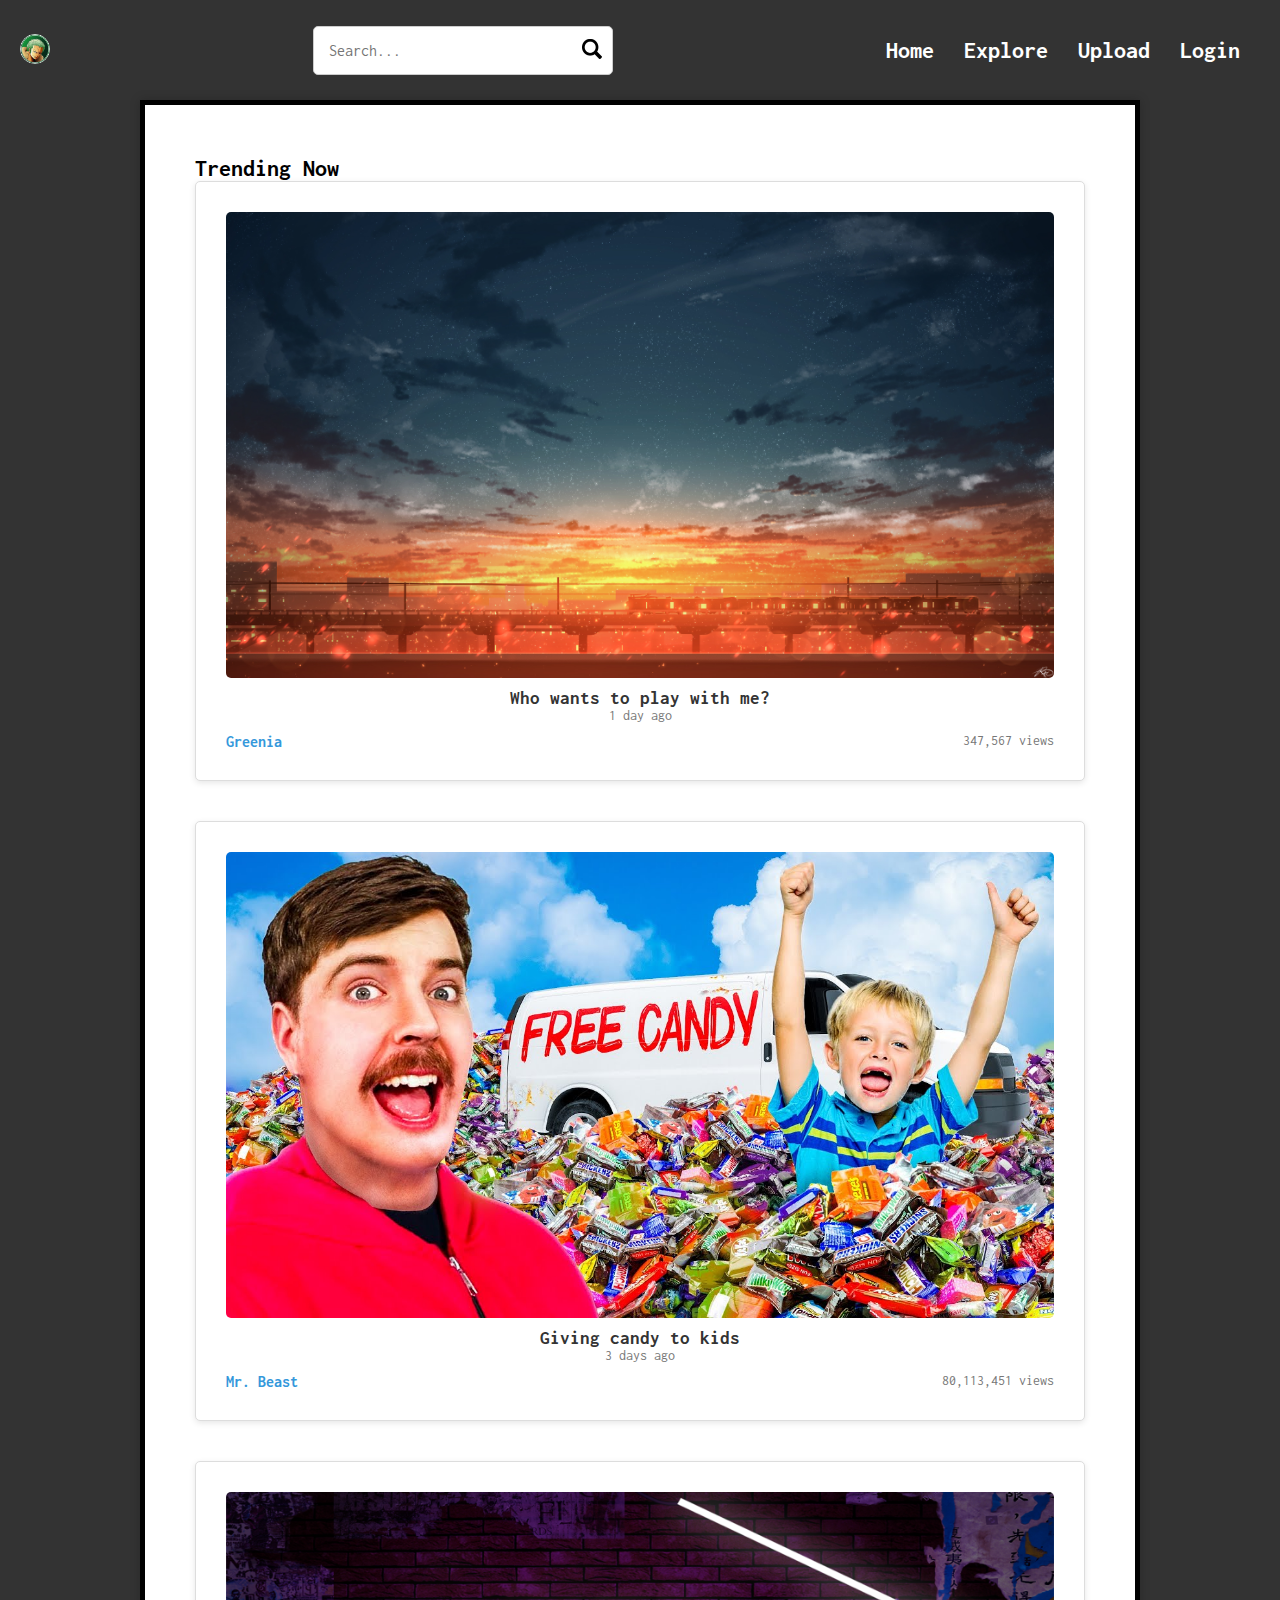
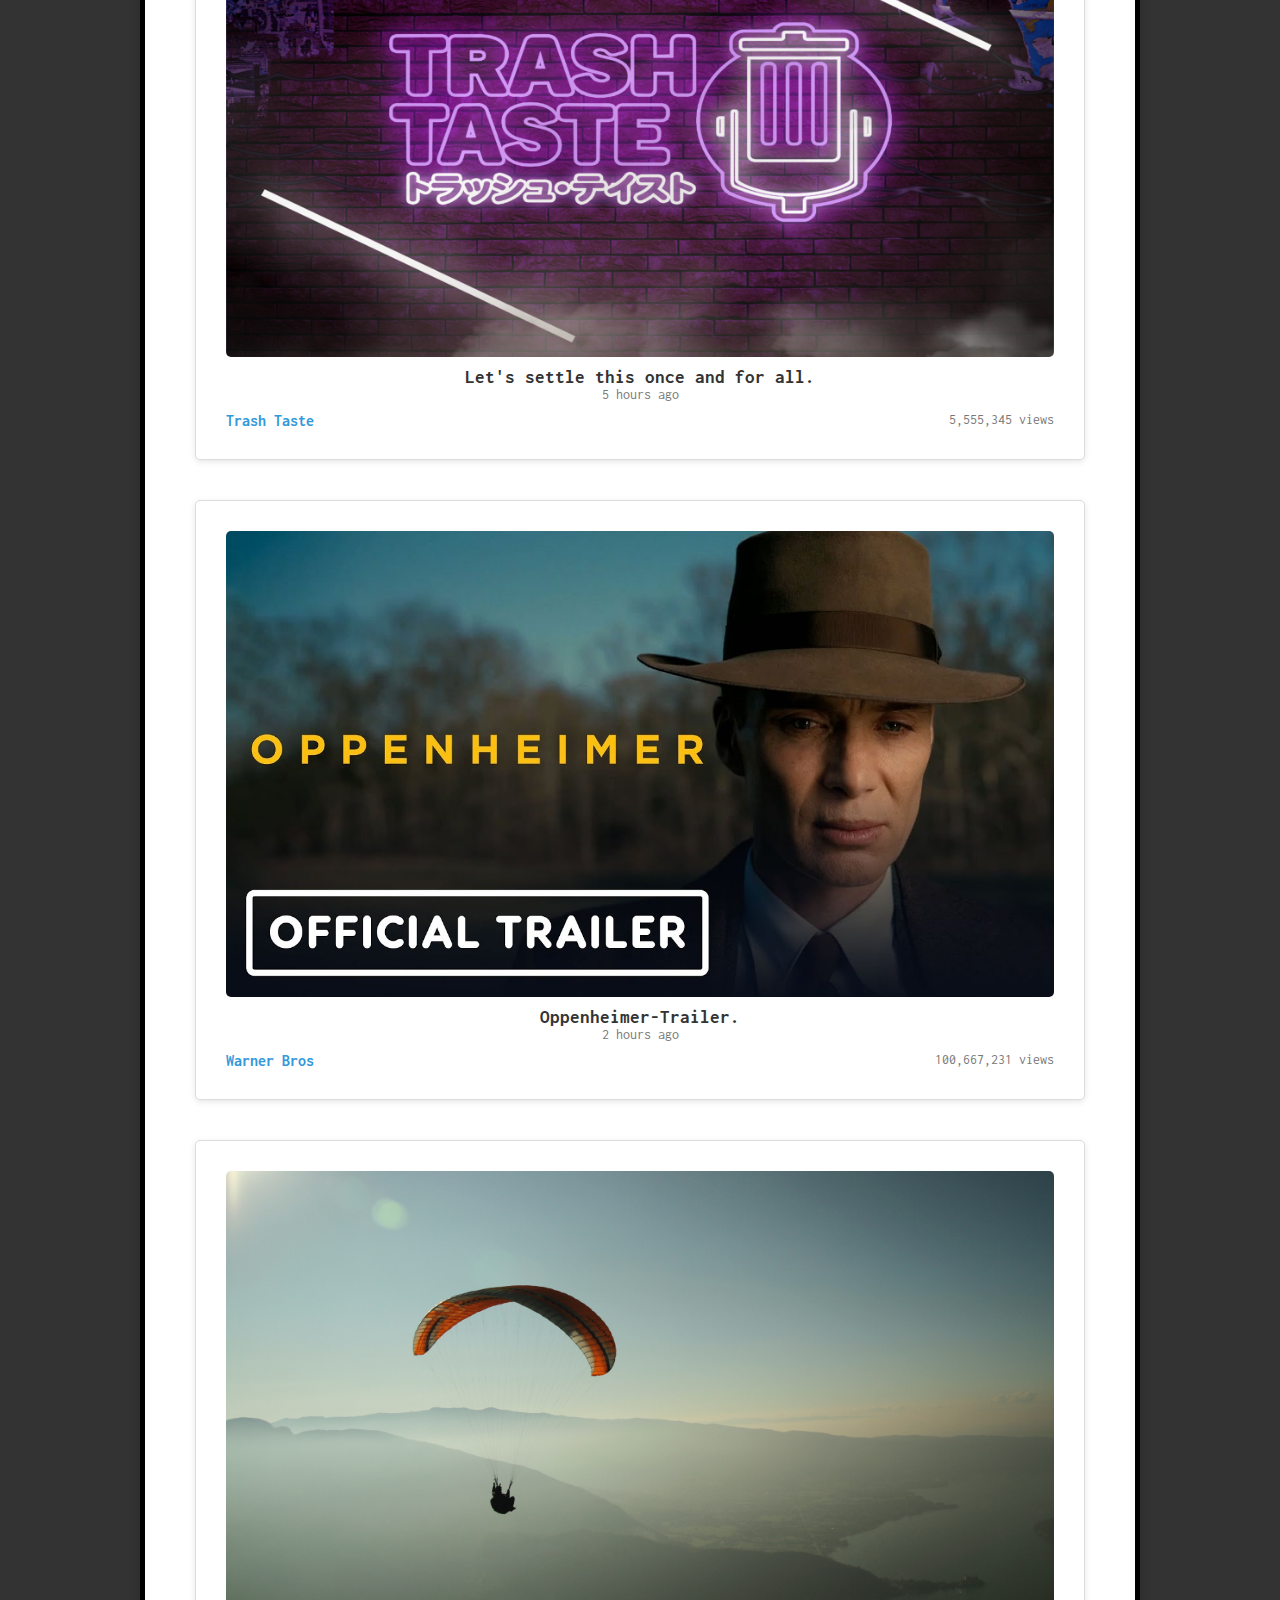
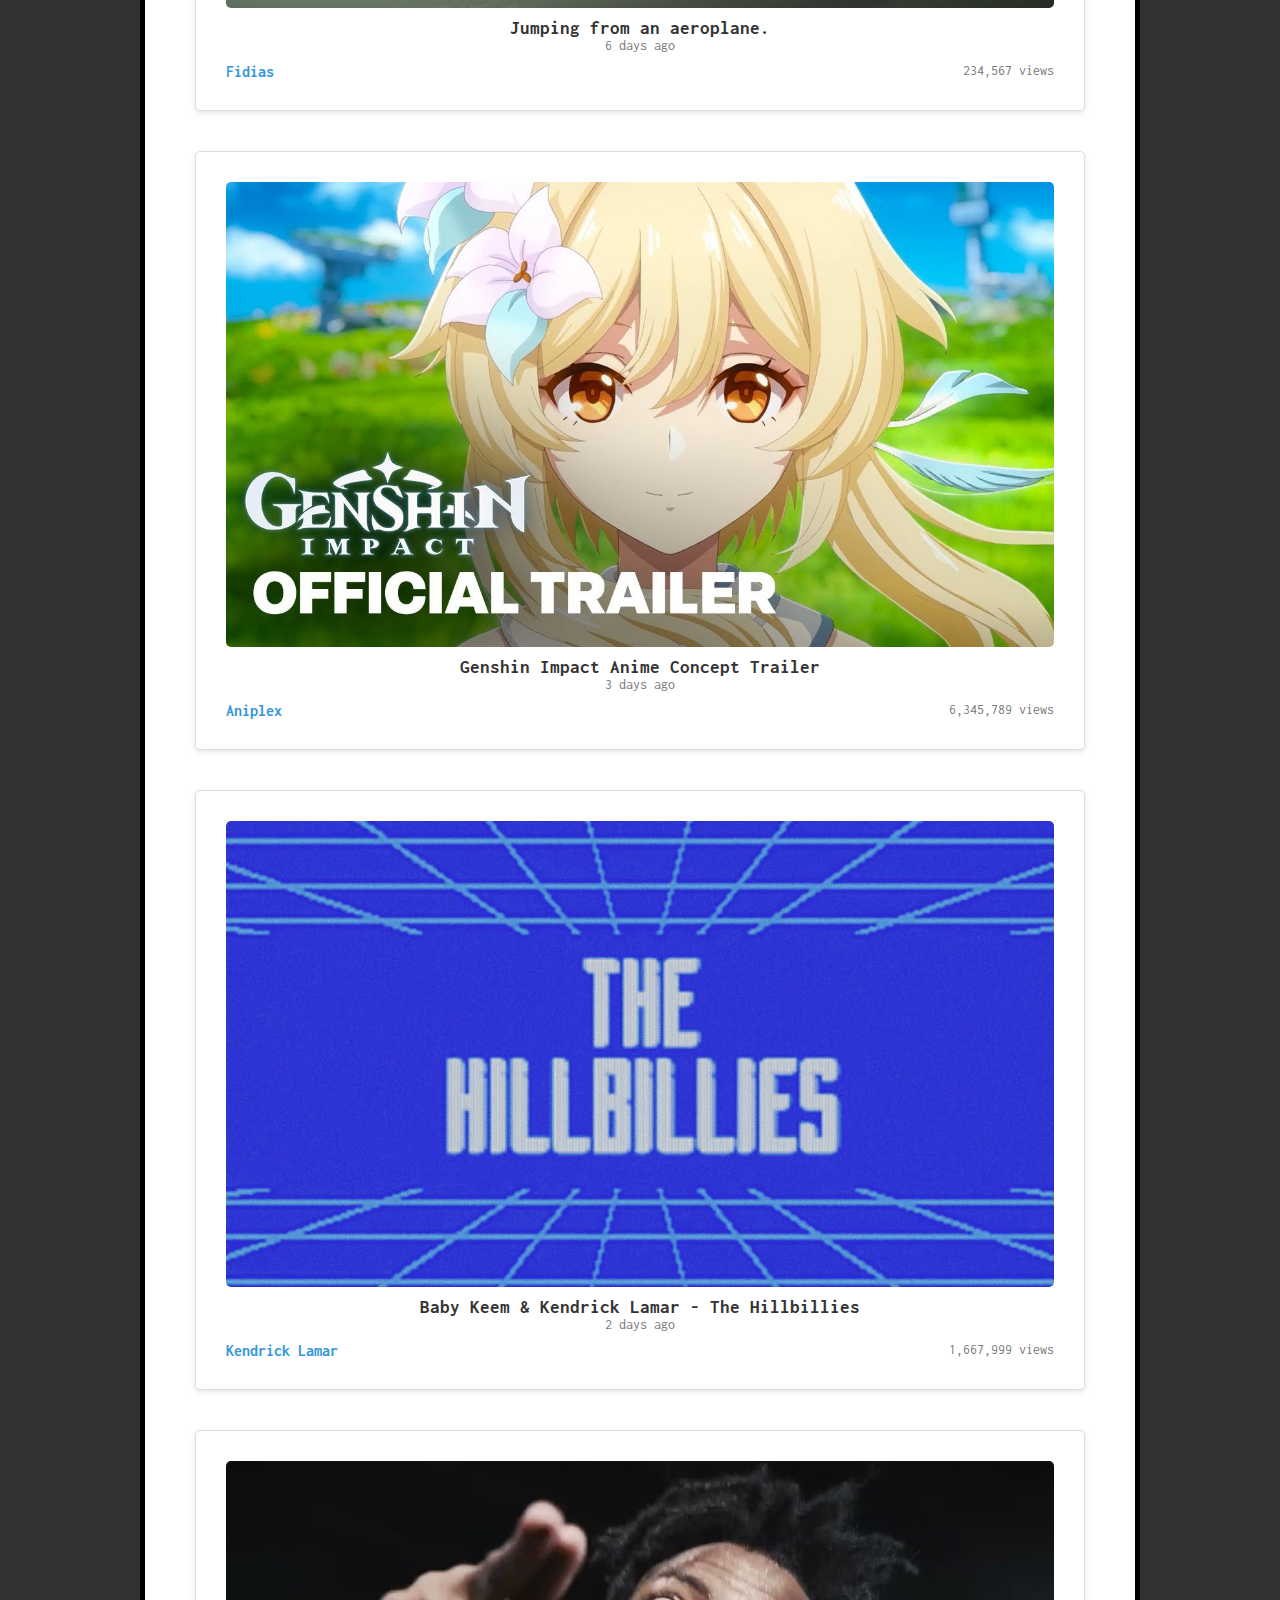
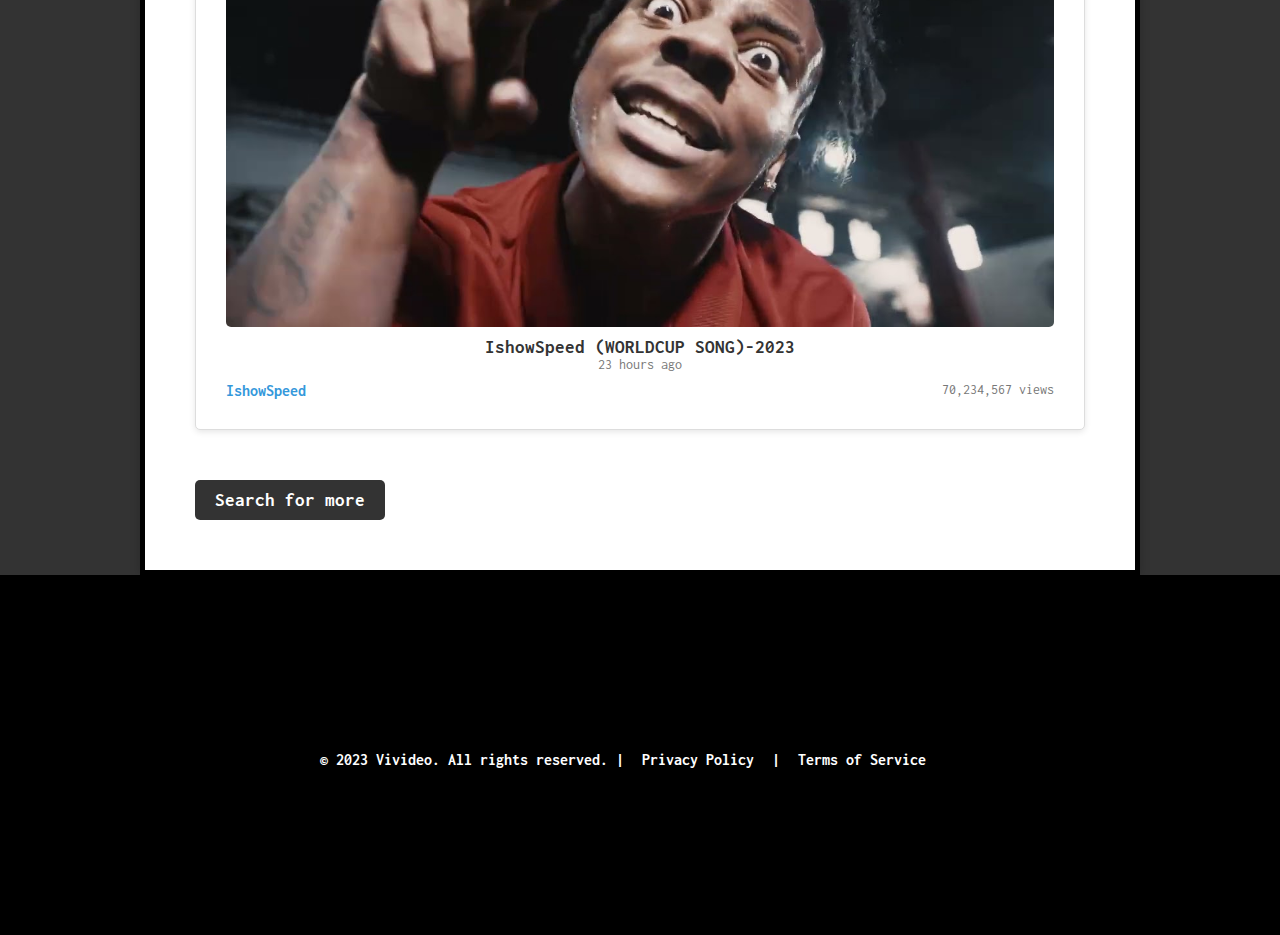
<file: project/scripts/index.html>
<!DOCTYPE html>
<html lang="en">
<head>
    <meta charset="UTF-8">
    <meta name="viewport" content="width=device-width, initial-scale=1.0">
    <link rel="stylesheet" href="../assets/style.css">
    <title>Vivideo</title>
    <link rel="shortcut icon" type="image" href="../assets/logo_transparent.png">
</head>
<body>
    
    <div class="navbar">
        <nav>
            <a href="profile.html">
                <img src="../assets/zoro.png" alt="Image description" class="profile">
            </a>

            <div class="search-container">
                <input type="text" placeholder="Search...">
                <div class="search-icon">
                    <img src="..//assets/search-icon-png-21.png" alt="Search Icon">
                </div>
            </div>

            <ul class="nav-list">
                <li class="nav-item  cool-text">
                    <a href="index.html">Home</a>
                </li>
                <li class="nav-item  cool-text">
                    <a href="category.html">Explore</a>
                </li>
                <li class="nav-item  cool-text">
                    <a href="upload.html">Upload</a>
                </li>
                <li class="nav-item" id= "login-item">
                    <a href="login.html">Login</a>
                </li>
            </ul>
</nav>
    </div>
    
        <main>
            <section class="trending-videos">
                <h2>Trending Now</h2>
                <div class="video">
                    <img src="../assets/hello.jpg" alt="Video Title 1">
                    <h3>Who wants to play with me?</h3>
                    <p>1 day ago</p>
                    <div class="video-info">
                        <a href="#" class="channel-link">Greenia</a>
                        <p class="views">347,567 views</p>
                    </div>
                </div>
                
                <div class="video">
                    <img src="../assets/beast.jpg" alt="Video Title 1">
                    <h3>Giving candy to kids</h3>
                    <p>3 days ago</p>
                    <div class="video-info">
                        <a href="#" class="channel-link">Mr. Beast</a>
                        <p class="views">80,113,451 views</p>
                    </div>
                </div>
                <div class="video">
                    <img src="../assets/podcast.png" alt="Video Title 1">
                    <h3>Let's settle this once and for all.</h3>
                    <p>5 hours ago</p>
                    <div class="video-info">
                        <a href="#" class="channel-link">Trash Taste</a>
                        <p class="views">5,555,345 views</p>
                    </div>
                </div>
                <div class="video">
                    <img src="../assets/oppenheimer.jpg" alt="Video Title 1">
                    <h3>Oppenheimer-Trailer.</h3>
                    <p>2 hours ago</p>
                    <div class="video-info">
                        <a href="#" class="channel-link">Warner Bros</a>
                        <p class="views">100,667,231 views</p>
                    </div>
                </div>
                
                <div class="video">
                    <img src="../assets/adventure.jpg" alt="Video Title 1">
                    <h3>Jumping from an aeroplane.</h3>
                    <p>6 days ago</p>
                    <div class="video-info">
                        <a href="#" class="channel-link">Fidias</a>
                        <p class="views">234,567 views</p>
                    </div>
                </div>

                <div class="video">
                    <img src="../assets/genshin.jpg" alt="Video Title 1">
                    <h3>Genshin Impact Anime Concept Trailer</h3>
                    <p>3 days ago</p>
                    <div class="video-info">
                        <a href="#" class="channel-link">Aniplex</a>
                        <p class="views">6,345,789 views</p>
                    </div>
                </div>
                <div class="video">
                    <img src="../assets/kendrick.jpg" alt="Video Title 1">
                    <h3>Baby Keem & Kendrick Lamar - The Hillbillies</h3>
                    <p>2 days ago</p>
                    <div class="video-info">
                        <a href="#" class="channel-link">Kendrick Lamar</a>
                        <p class="views">1,667,999 views</p>
                    </div>
                </div>
                <div class="video">
                    <img src="../assets/speed.jpg" alt="Video Title 1">
                    <h3>IshowSpeed (WORLDCUP SONG)-2023</h3>
                    <p>23 hours ago</p>
                    <div class="video-info">
                        <a href="#" class="channel-link">IshowSpeed</a>
                        <p class="views">70,234,567 views</p>
                    </div>
                </div>
            </section>
    
            
             <div class="search">  
           <h3><a href="#"> Search for more</a></h3>
             </div>
           
        </main>
        <footer>
            <p>&copy; 2023 Vivideo. All rights reserved. | <a href="#">Privacy Policy</a> | 
                <a href="#">Terms of Service</a></p>
        </footer>
    </body>
    </html>
    
</body>
</html>
</file>
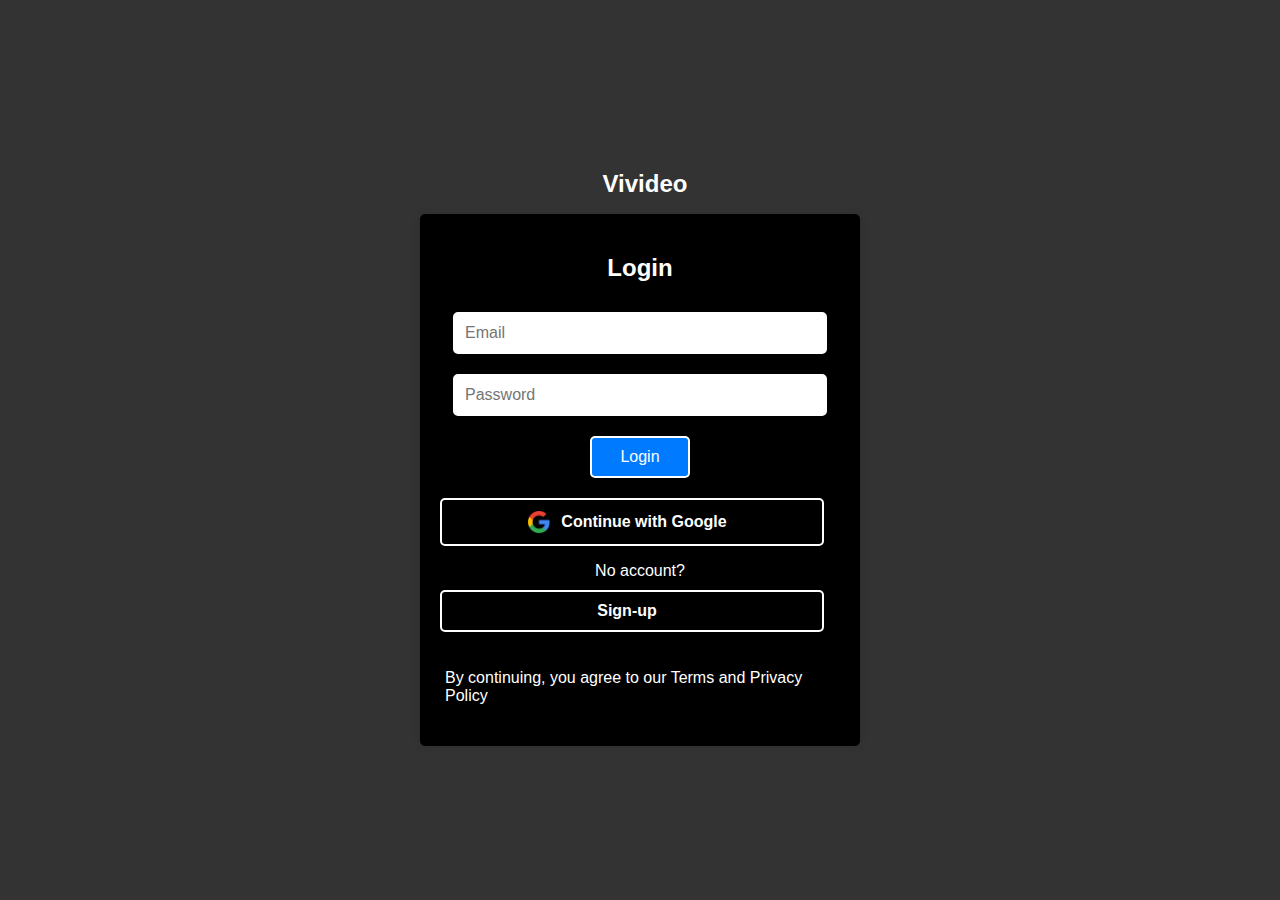
<file: project/scripts/login.html>
<!DOCTYPE html>
<html lang="en">
<head>
    <meta charset="UTF-8">
    <meta name="viewport" content="width=device-width, initial-scale=1.0">
    <title>Login </title>
    <link rel="stylesheet" href="../assets/login.css">
    <link rel="shortcut icon" type="image" href="../assets/logo_transparent.png">
</head>
<body>
     <div class="name">
            <h1>Vivideo</h1>
        </div>
    </div>
    <div class="container">
        <div class="login-form">
            <h2>Login</h2>
            <form method="post">
                <input type="text" name="email" placeholder="Email" required> 
                <input type="password" name="password" placeholder="Password" required>
                <input type="submit" value="Login">
            </form>
            <div class="google-login">
                <a href="#">
                    <img src="../assets/google-logo.png" alt="Google Logo">
                    Continue with Google
                </a>
            </div>
            <div class="center-links">
                <p>No account? <a href="signup.html">Sign-up</a></p>
            </div>
        </div>
        <div class="agree">
        <p>By continuing, you agree to our Terms and Privacy Policy</p>
        </div>
    </div>
</body>
</html>
</file>
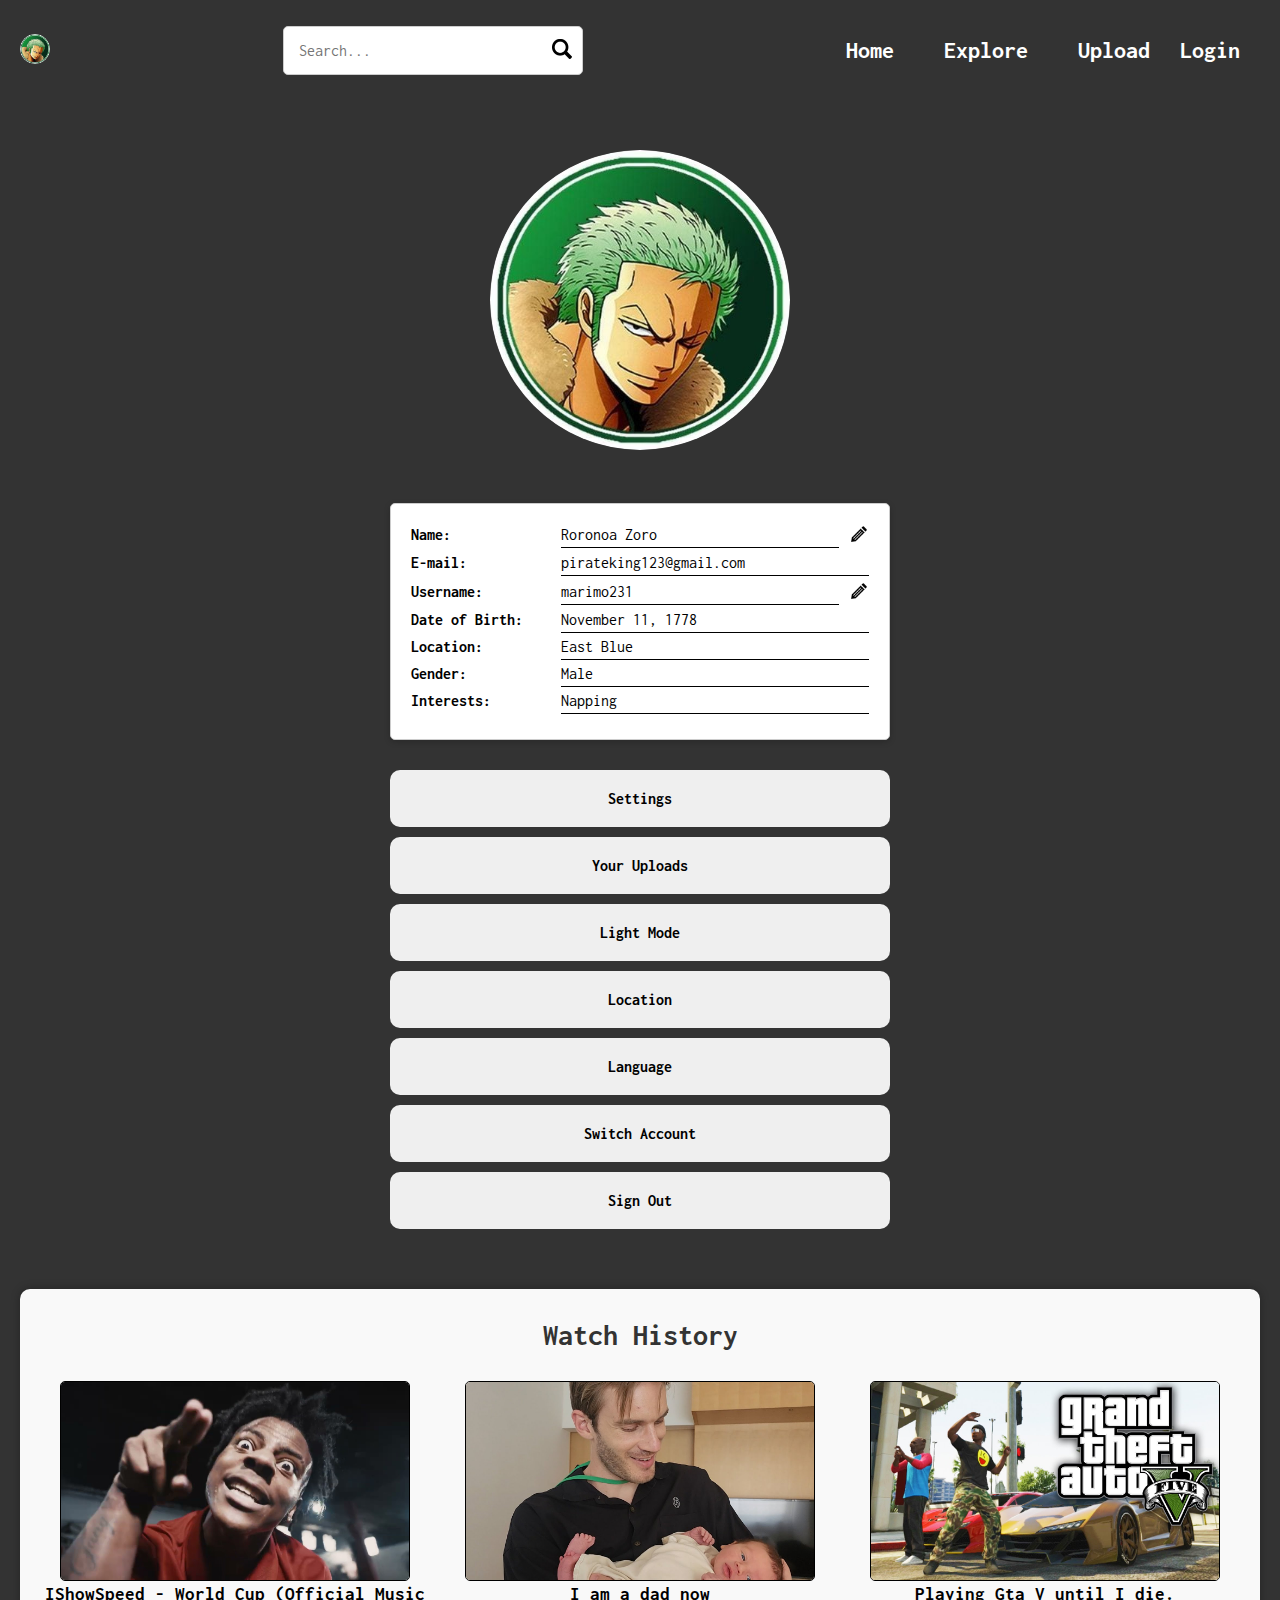
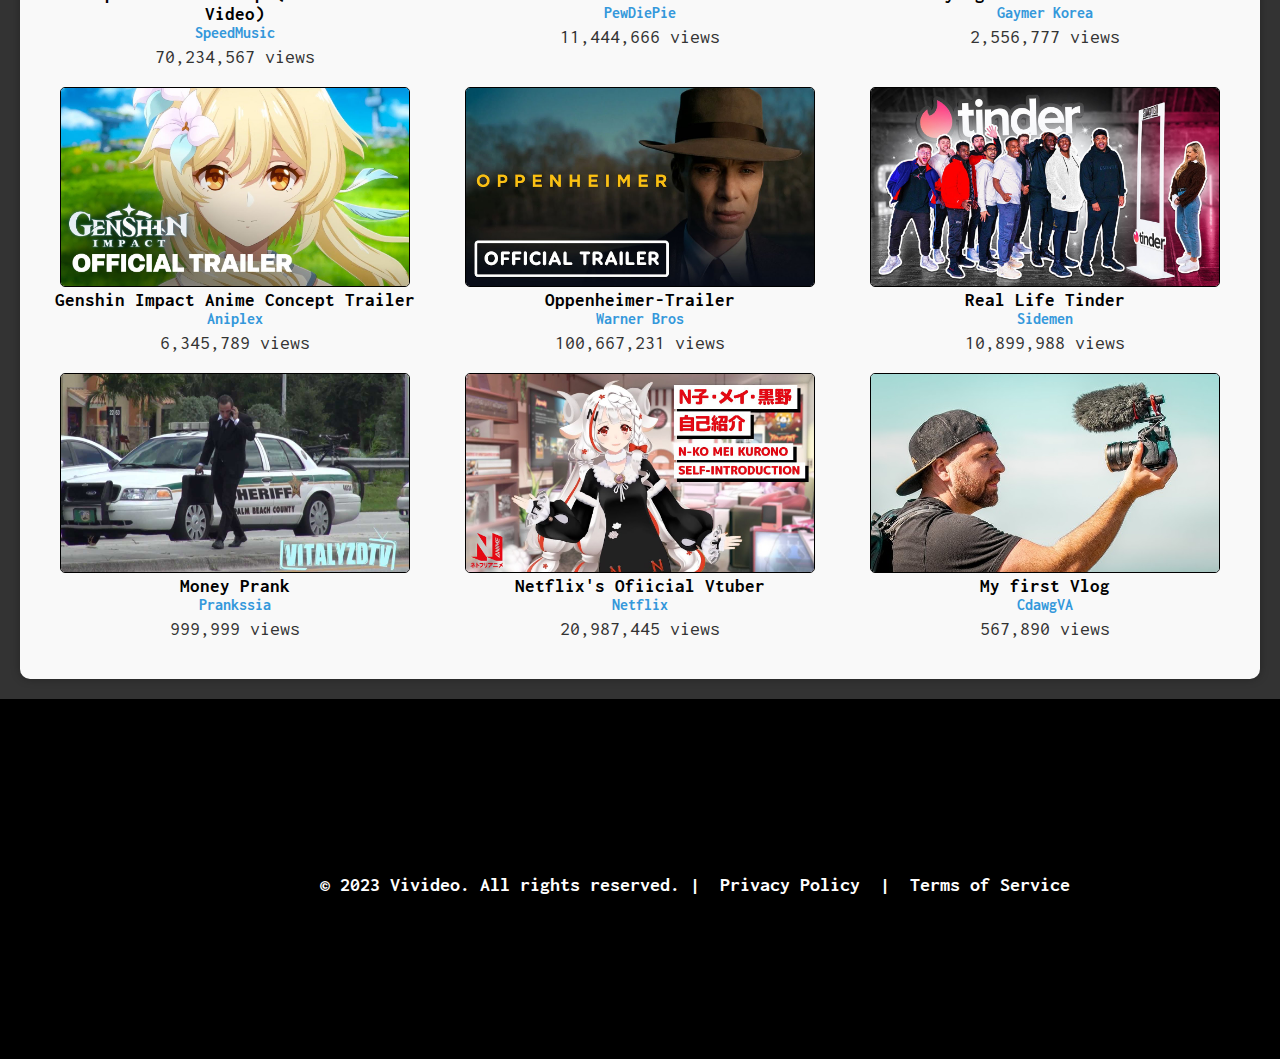
<file: project/scripts/profile.html>
<!DOCTYPE html>
<html lang="en">
<head>
    <meta charset="UTF-8">
    <meta name="viewport" content="width=device-width, initial-scale=1.0">
    <link rel="stylesheet" href="../assets/profile.css">
    <title>Roronoa | Vivideo</title>
    <link rel="shortcut icon" type="image" href="../assets/logo_transparent.png">
</head>
<body>
    <div class="navbar">
        <nav>
            <a href="profile.html">
                <img src="../assets/zoro.png" alt="Image description" class="profile">
            </a>

            <div class="search-container">
                <input type="text" placeholder="Search...">
                <div class="search-icon">
                    <img src="..//assets/search-icon-png-21.png" alt="Search Icon">
                </div>
            </div>

            <ul class="nav-list">
                <li class="nav-item  cool-text">
                    <a href="index.html">Home</a>
                </li>
                <li class="nav-item  cool-text">
                    <a href="category.html">Explore</a>
                </li>
                <li class="nav-item  cool-text">
                    <a href="upload.html">Upload</a>
                </li>
                <li class="nav-item" id= "login-item">
                    <a href="login.html">Login</a>
                </li>
            </ul>
</nav>
    </div>
    <div class="profile-container">
        <div class="profile-image">
    <label for="move-toggle" class="profile-toggle">
        <img src="..//assets/zoro.png" alt="Logo" class="profile">
    </label>
    <input type="checkbox" id="move-toggle">
    <div class="move">
        <label for="move-toggle" class="close">&times;</label>
        <img src="../assets/zoro.png" alt="Profile Picture" class="move-c">
    </div>
        </div>
    </div>

    <div class="info-box">

        <div class="info-container">
            <div class="info">
                <span class="info-label">Name:</span>
                <span class="info-value">Roronoa Zoro</span>
                <img src="../assets/edit.png" alt="Edit" class="edit-icon">
            </div>
            <div class="info">
                <span class="info-label">E-mail:</span>
                <span class="info-value">pirateking123@gmail.com</span>
            </div>
            <div class="info">
                <span class="info-label">Username:</span>
                <span class="info-value">marimo231</span>
                <img src="../assets/edit.png" alt="Edit" class="edit-icon">
            </div>
            <div class="info">
                <span class="info-label">Date of Birth:</span>
                <span class="info-value">November 11, 1778</span>
            </div>
            <div class="info">
                <span class="info-label">Location:</span>
                <span class="info-value">East Blue</span>
            </div>
            <div class="info">
                <span class="info-label">Gender:</span>
                <span class="info-value">Male</span>
            </div>
            <div class="info">
                <span class="info-label">Interests:</span>
                <span class="info-value"> Napping</span>
            </div>
        
        </div>
    </div>
    
    
       
    </div>
    <div class="profile-actions">
        <ul>
            <li><button class="button">Settings</button></li>
            <li><button class="button">Your Uploads</button></li>
            <li><button class="button">Light Mode</button></li>
            <li><button class="button">Location</button></li>
            <li><button class="button">Language</button></li>
            <li><button class="button">Switch Account</button></li>
            <li><button class="button">Sign Out</button></li>
        </ul>
    </div>
    <div class="video-history">
    <h2>Watch History</h2>
    <div class="video-row">
        <div class="video">
            <img src="../assets/speed.jpg" alt="Video 1">
            <h3>IShowSpeed - World Cup (Official Music Video)</h3>
            <div class="video-info">
                <a href="#" class="channel-link">SpeedMusic</a>
                <p class="views">70,234,567 views</p>
            </div>
        </div>
    
        <div class="video">
            <img src="../assets/pewds.jpg" alt="Video 1">
            <h3>I am a dad now</h3>
            <div class="video-info">
                <a href="#" class="channel-link">PewDiePie</a>
                <p class="views">11,444,666 views</p>
            </div>
        </div>
    
        <div class="video">
            <img src="../assets/gta.jpg" alt="Video 1">
            <h3>Playing Gta V  until I die.</h3>
            <div class="video-info">
                <a href="#" class="channel-link">Gaymer Korea</a>
                <p class="views">2,556,777 views</p>
            </div>
        </div>
    
        <div class="video">
            <img src="../assets/genshin.jpg" alt="Video 1">
            <h3>Genshin Impact Anime Concept Trailer</h3>
            <div class="video-info">
                <a href="#" class="channel-link">Aniplex</a>
                <p class="views">6,345,789 views</p>
            </div>
        </div>
    
        <div class="video">
            <img src="../assets/oppenheimer.jpg" alt="Video 1">
            <h3>Oppenheimer-Trailer</h3>
            <div class="video-info">
                <a href="#" class="channel-link">Warner Bros</B></a>
                <p class="views">100,667,231 views</p>
            </div>
        </div>
    
        <div class="video">
            <img src="../assets/sidemen.jpg" alt="Video 1">
            <h3>Real Life Tinder</h3>
            <div class="video-info">
                <a href="#" class="channel-link">Sidemen</a>
                <p class="views">10,899,988 views</p>
            </div>
        </div>
    
        <div class="video">
            <img src="../assets/money prank.jpg" alt="Video 1">
            <h3>Money Prank</h3>
            <div class="video-info">
                <a href="#" class="channel-link">Prankssia</a>
                <p class="views">999,999 views</p>
            </div>
        </div>
    
        <div class="video">
            <img src="../assets/Vtube.jpg" alt="Video 1">
            <h3>Netflix's Ofiicial Vtuber</h3>
            <div class="video-info">
                <a href="#" class="channel-link">Netflix</a>
                <p class="views">20,987,445 views</p>
            </div>
        </div>
        <div class="video">
            <img src="../assets/vlog.jpg" alt="Video 1">
            <h3>My first Vlog</h3>
            <div class="video-info">
                <a href="#" class="channel-link">CdawgVA</a>
                <p class="views">567,890 views</p>
            </div>
        </div>
    
        </div>
    </div>
</div>
</div>

<footer>
    <p>&copy; 2023 Vivideo. All rights reserved. | <a href="#">Privacy Policy</a> | 
        <a href="#">Terms of Service</a></p>
</footer>
</body>
</html>
</file>
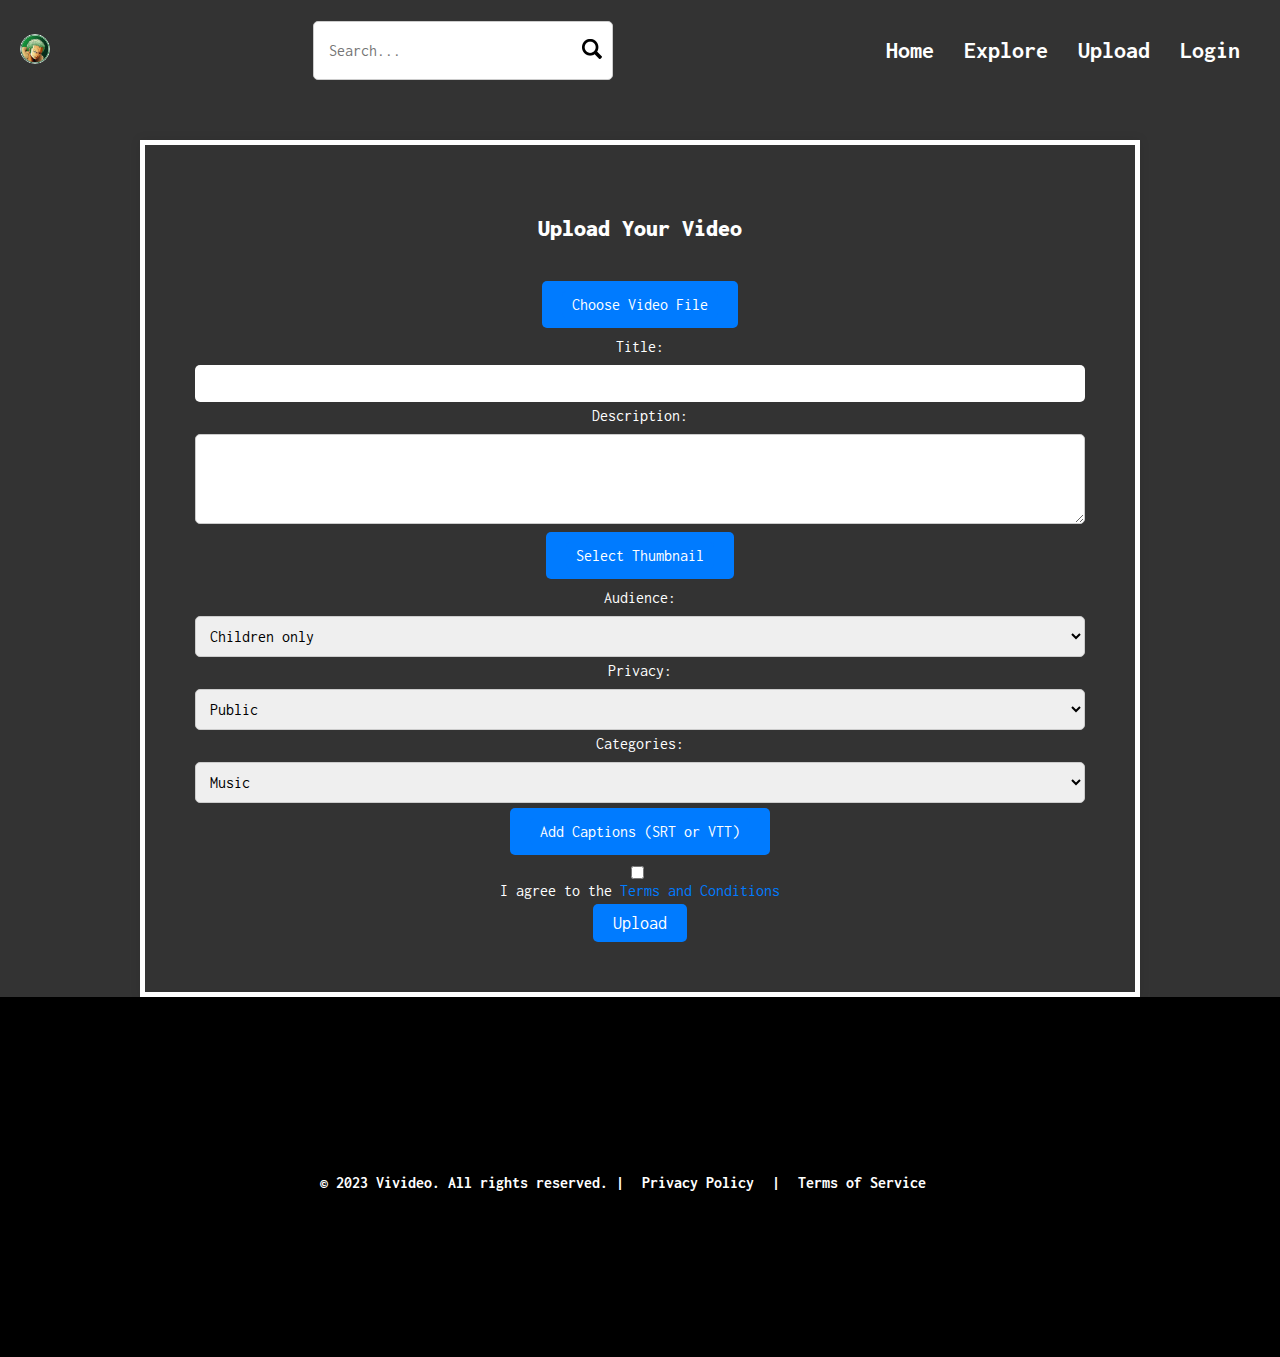
<file: project/scripts/upload.html>
<!DOCTYPE html>
<html lang="en">
<head>
    <meta charset="UTF-8">
    <meta name="viewport" content="width=device-width, initial-scale=1.0">
    <link rel="stylesheet" href="../assets/upload.css">
    <title>Upload | Vivideo</title>
    <link rel="shortcut icon" type="image" href="../assets/logo_transparent.png">

</head>
<body>
        
    <div class="navbar">
        <nav>
            <a href="profile.html">
                <img src="../assets/zoro.png" alt="Image description" class="profile">
            </a>

            <div class="search-container">
                <input type="text" placeholder="Search...">
                <div class="search-icon">
                    <img src="..//assets/search-icon-png-21.png" alt="Search Icon">
                </div>
            </div>

            <ul class="nav-list">
                <li class="nav-item  cool-text">
                    <a href="index.html">Home</a>
                </li>
                <li class="nav-item  cool-text">
                    <a href="category.html">Explore</a>
                </li>
                <li class="nav-item  cool-text">
                    <a href="upload.html">Upload</a>
                </li>
                <li class="nav-item" id= "login-item">
                    <a href="login.html">Login</a>
                </li>
            </ul>
</nav>
    </div>
       
                 <div class="container">
            <h1><strong>Upload Your Video</strong></h1>
            <form action="#" method="post" enctype="multipart/form-data">
                <label for="video" class="custom-file-upload">
                    <span>Choose Video File</span>
                    <input type="file" id="video" name="video" accept="video/*" required>
                </label>
                
                <label for="title">Title:</label>
                <input type="text" id="title" name="title" class="custom-input" required>
                
                <label for="description">Description:</label>
                <textarea id="description" name="description" rows="4" class="custom-input" required></textarea>
                
                <label for="thumbnail" class="custom-file-upload">
                    <span>Select Thumbnail</span>
                    <input type="file" id="thumbnail" name="thumbnail" accept="image/*" required>
                </label>
                
                <label for="audience">Audience:</label>
                <select id="audience" name="audience" class="custom-select">
                    <option value="public">Children only</option>
                    <option value="private">Not for children</option>
                    <option value="unlisted">All age group</option>
                </select>
                
                <label for="privacy">Privacy:</label>
                <select id="privacy" name="privacy" class="custom-select">
                    <option value="public">Public</option>
                    <option value="private">Private</option>
                    <option value="unlisted">Unlisted</option>
                </select>
                
                
                <label for="categories">Categories:</label>
                <select id="categories" name="categories" class="custom-select">
                    <option value="music">Music</option>
                    <option value="gaming">Gaming</option>
                    <option value="vlog">Vlog</option>
                </select>
                
                <label for="captions" class="custom-file-upload">
                    <span>Add Captions (SRT or VTT)</span>
                    <input type="file" id="captions" name="captions" accept=".srt,.vtt">
                </label>
                
                <div class="terms">
                    <input type="checkbox" id="agree" name="agree" required>
                    <label for="agree">I agree to the <a href="#" target="_blank">Terms and Conditions</a></label>
                </div>
                <input type="submit" value="Upload" class="custom-button">
            </form>
        </div>
    </body>
    </html>
    
    <footer>
        <p>&copy; 2023 Vivideo. All rights reserved. | <a href="#">Privacy Policy</a> | 
            <a href="#">Terms of Service</a></p>
    </footer>
</body>
</html>
</file>
<file: project/assets/style.css>
@import url('https://fonts.googleapis.com/css2?family=Borel&family=Inconsolata&family=Poppins&display=swap');

:root{
    --primary-color: #191D88;
    --secondary-color: black;
}
body{
    background-color: #333;
}

*{
    margin: 0;
    padding: 0px;
    box-sizing: border-box;
    font-family: 'Inconsolata', monospace;
    
}

nav{
    height: 100px;
    display: flex;
    justify-content: space-between;
    padding: 20px;
    background: #333;
    align-items: center;
}

nav ul{
    display: flex;
    list-style: none;
}

.nav-item {
    margin-right: 10px;

}

nav ul li a {
    color: #fff;
    font-weight: bold;
    font-size: 24px;
    text-decoration: none;
    position: relative;
    margin: 10px;
    transition: all ease-in-out 0.3s;
}






#login-item {
    margin-left: auto; 
}
    
nav ul li a:hover{
    color: rgba(0, 0, 0, 0.062);
    transition: color 0.3s ease;
}

nav ul li a:hover::after{
    width: 100%; 
}
 
.profile {
    width: 30px;
    height: 30px;
    border-radius: 50%;
    object-fit: cover;
}

main {
    padding-bottom: 20px;
    max-width: 1000px;
    padding: 50px;
    background-color: #fff;
    box-shadow: 0px 0px 10px rgba(0, 0, 0, 0.2);
    border: 5px solid black;
    margin: 0 auto;
   
}


.trending-videos{
    margin-bottom: 50pxpx;
}


.video {
    background-color: #fff;
    border: 1px solid #ddd;
    padding: 30px;
    margin-bottom: 40px;
    box-shadow: 0px 2px 6px rgba(0, 0, 0, 0.1);
    border-radius: 5px;
    cursor: pointer;
    transition: transform 0.5s;
    position: relative;
    z-index: 1;
    display: flex;
    flex-direction: column;
    align-items: center;
}

.video:hover img {
    transform: scale(0.9); 
}

.video img {
    max-width: 100%;
    height: auto;
    border-radius: 5px;
}



.video-info {
    margin-top: 10px;
    display: flex;
    justify-content: space-between;
    width: 100%;
}

.channel-link {
    text-decoration: none;
    color:  #3498db;
    font-weight: bold;
}

.channel-link:hover {
    text-decoration: underline; 
}

.views {
    color: #888;
}


.video h3  {
    margin-top: 10px;
    font-size: 1.2rem;
    color: #333;
}

.video p {
    font-size: 14px;
    color: #777;
}


.search a{
display: inline-block;
background-color: #333;
color: #fff;
padding: 10px 20px;
text-decoration: none;
border-radius: 5px;
margin-top: 10px;
}

.search a:hover {
    background-color: blue;
}


footer {
    height: 40vh;
    display: flex;
    justify-content: space-between;
    padding: 20px;
    background: black;
    align-items: center;
}

footer p{
    padding-left: 300px;
    color: white;
    font-size: 16px;
    font-weight: 700;
    margin-top: 10px;
    text-align: center;
}   

footer a {
    color: #fff;
    text-decoration: none;
    margin: 0 10px; 

}

footer  a:hover{
    color: blue;
    transition: color 0.3s ease;

    
  
 
}

footer a:hover::after{
    width: 100%; 
}


.search-container {
    display: flex;
    align-items: center;
    background-color: #fff;
    border: 1px solid #ccc;
    border-radius: 5px;
    padding: 5px;
    width: 300px;
}

input[type="text"] {
    border: none;
    outline: none;
    width: 100%;
    padding: 10px;
    font-size: 16px;
}

.search-icon {
    padding: 5px;
}

.search-icon img {
    width: 20px;
    height: 20px;
}
</file>
<file: project/assets/login.css>
body {
    font-family: Arial, sans-serif;
    margin: 0;
    padding: 0;
    background-color: #333;
    display: flex;
    flex-direction: column;
    align-items: center;
    justify-content: center;
    min-height: 100vh;
}

.logo img {
    max-width: 100px;
    height: auto;
}

.name h1 {
    font-size: 24px;
    margin-left: 10px;
    color: white;
}

.container {
    width: 400px;
    background-color: black;
    padding: 20px;
    border-radius: 5px;
    box-shadow: 0px 0px 10px rgba(0, 0, 0, 0.1);
}

.login-form {
    color: white;
    text-align: center;
}

.login-form input[type="text"],
.login-form input[type="password"],
.login-form input[type="submit"],
.login-form a {
    align-items: center;
    width: 350px;
    padding: 10px;
    margin: 10px 0;
    border: 2px solid white;
    border-radius: 5px;
    font-size: 16px;
}

.login-form a {
    padding-right: 20px;
    width: 350px;
    display: flex;
    align-items: center;
    justify-content: center;
    text-decoration: none;
    color: white;
    font-weight: bold;
    
}

.login-form input[type="submit"] {
    background-color: #007bff;
    color: #fff;
    cursor: pointer;
    width: 100px;
}

.login-form input[type="submit"]:hover {
    background-color: #0056b3;
}

.google-login a {
    display: flex;
    align-items: center;
    text-decoration: none;
    color: white;
    font-weight: bold;
}

.google-login img {
    max-width: 24px;
    height: auto;
    margin-right: 10px;
}

.center-links {
    text-align: center;
    color: white;
}

.agree{
    padding: 5px;
    color: white;
}
</file>
<file: project/assets/profile.css>
@import url('https://fonts.googleapis.com/css2?family=Borel&family=Inconsolata&family=Poppins&display=swap');

:root{
    --primary-color: #191D88;
    --secondary-color: black;
}
body{
    background-color: #333;
}

*{
    margin: 0;
    padding: 0px;
    box-sizing: border-box;
    font-family: 'Inconsolata', monospace;
    
}

nav{
    height: 100px;
    display: flex;
    justify-content: space-between;
    padding: 20px;
    background: #333;
    align-items: center;
    border-color: white;
}

nav ul{
    display: flex;
    list-style: none;
}

.nav-item {
    margin-right: 10px;

}

nav ul li a {
    color: #fff;
    font-weight: bold;
    font-size: 24px;
    text-decoration: none;
    position: relative;
    margin: 10px;
    transition: all ease-in-out 0.3s;
}

#login-item {
    margin-left: auto; 
}
    
nav ul li a:hover{
    color: rgba(0, 0, 0, 0.062);
    transition: color 0.3s ease;
}

nav ul li a:hover::after{
    width: 100%; 
}

.profile {
    width: 30px;
    height: 30px;
    border-radius: 50%;
    object-fit: cover;
}
body, h1, h2, p {
    margin: 0;
    padding: 0;
}


header {
    background-color: #333;
    color: #fff;
    padding: 10px 0;
}

nav ul {
    list-style-type: none;
    text-align: center;
}

nav li {
    display: inline;
    margin: 0 20px;
}

nav a {
    text-decoration: none;
    color: #fff;
    font-weight: bold;
    font-size: 18px;
}


.profile-container {
    padding: 30px;
    display: flex;
    justify-content: center;
    align-items: center;
    flex-direction: column;
    margin: 20px;
}

.profile-image img {
    width: 300px; 
    height: auto; 
    
}

.info-box {
    background-color: #fff;
    border: 1px solid #ccc;
    padding: 20px;
    border-radius: 5px;
    box-shadow: 0px 2px 6px rgba(0, 0, 0, 0.2);
    text-align: left;
    width: 500px; 
    margin: 0 auto;
}

.info-box h2 {
    font-size: 20px;
    margin-bottom: 10px;
}

.info-container {
    display: flex;
    flex-direction: column;
}

.info {
    display: flex;
    align-items: center;
    margin-bottom: 10px;
}

.info-label {
    font-weight: bold;
    width: 150px; 
}

.info-value {
    flex-grow: 1;
    position: relative;
}

.info-value::after {
    content: "";
    position: absolute;
    bottom: -5px; 
    left: 0;
    right: 0;
    border-bottom: 1px solid black;
}


.edit-icon {
    width: 20px;
    height: 20px;
    margin-left: 10px; 
}

.profile-actions ul {
    display: flex;
    flex-direction: column;
    align-items: center;
    justify-content: center;
    height: 100%;
    margin: 0;
    padding: 30px;
    list-style: none;
}

.profile-actions li {
    text-align: center;
    margin-bottom: 10px;
}

button {
    display: block;
    width: 500px;
    padding: 20px;
    border: none;
    border-radius: 10px;
    text-align: center;
    text-decoration: none;
    cursor: pointer;
    font-size: 16px;
    font-weight: bold;
    transition: background-color 0.3s ease;
}


.language {
    background-color: #0073e6;
    color: #fff;
}

.settings {
    background-color: #e64d00;
    color: #fff;
}

.dark-mode {
    background-color: #333;
    color: #fff;
}

.location {
    background-color: #ffcc00;
    color: #333;
}

.your-uploads {
    background-color: #009933;
    color: #fff;
}

.sign-out {
    background-color: #ff3300;
    color: #fff;
}


button:hover {
    background-color: #005bbf;
}


.video-history {
    margin: 20px;
    padding: 20px;
    background-color: #f9f9f9;
    border-radius: 10px;
    box-shadow: 0 0 10px rgba(0, 0, 0, 0.3);
}

.video-history h2 {
    font-size: 30px;
    color: #333;
    margin-bottom: 20px;
    padding: 10px;
    text-align: center;
}

.video-row {
    display: flex;
    flex-wrap: wrap;
    justify-content: space-between;
}

.video {
    width: calc(33.33% - 10px);
    margin-bottom: 20px;
    text-align: center;
}


.video img {
    width: 350px;
    height: 200px;
    border: 1px solid black; 
    border-radius: 5px;
    transition: transform 0.2s ease-in-out; 
}


.video img:hover {
    transform: scale(1.1); 
}


.channel-link {
    text-decoration: none;
    color: #3498db;
    font-weight: bold;
}

.channel-link:hover {
    text-decoration: underline;
}

.views {
    color: #888;
}

.video p {
    font-size: 20px;
    color: #333;
    margin-top: 5px;
    white-space: nowrap; 
    overflow: hidden; 
    text-overflow: ellipsis; 
}



.search-container {
    display: flex;
    align-items: center;
    background-color: #fff;
    border: 1px solid #ccc;
    border-radius: 5px;
    padding: 5px;
    width: 300px;
}

input[type="text"] {
    border: none;
    outline: none;
    width: 100%;
    padding: 10px;
    font-size: 16px;
}

.search-icon {
    padding: 5px;
}

.search-icon img {
    width: 20px;
    height: 20px;
}

.move {
    position: fixed;
    top: 0;
    left: 0;
    width: 100%;
    height: 100%;
    background-color: rgba(0, 0, 0, 0.9);
    display: none;
    justify-content: center;
    align-items: center;
    z-index: 2;
}


.move-c {
    max-width: 100%;
    max-height: 100%;
  object-fit: cover;
}




.close {
    position: absolute;
    top: 10px;
    right: 20px;
    font-size: 30px;
    color: white;
    cursor: pointer;
}


#move-toggle {
    display: none;
}


#move-toggle:checked + .move {
    display: flex;
    
}


footer {
    height: 40vh;
    display: flex;
    justify-content: space-between;
    padding: 20px;
    background: black;
    align-items: center;
}

footer p{
    padding-left: 300px;
    color: white;
    font-size: 20px;
    font-weight: 700;
    margin-top: 10px;
    text-align: end;
}   

footer a {
    color: #fff;
    text-decoration: none;
    margin: 0 10px; 

}

footer  a:hover{
    color: blue;
    transition: color 0.3s ease;

    
  
 
}

footer a:hover::after{
    width: 100%; 
}
</file>
<file: project/assets/upload.css>
@import url('https://fonts.googleapis.com/css2?family=Borel&family=Inconsolata&family=Poppins&display=swap');

:root{
    --primary-color: #191D88;
    --secondary-color: black;
}
body{
    background-color: #333;
    
}

*{
    margin: 0;
    padding: 0px;
    box-sizing: border-box;
    font-family: 'Inconsolata', monospace;
    
}

nav{
    height: 100px;
    display: flex;
    justify-content: space-between;
    padding: 20px;
    background: #333;
    align-items: center;
}

nav ul{
    display: flex;
    list-style: none;
}

.nav-item {
    margin-right: 10px;

}

nav ul li a {
    color: #fff;
    font-weight: bold;
    font-size: 24px;
    text-decoration: none;
    position: relative;
    margin: 10px;
    transition: all ease-in-out 0.3s;
}






#login-item {
    margin-left: auto; 
}
    
nav ul li a:hover{
    color: rgba(0, 0, 0, 0.062);
    transition: color 0.3s ease;
}

nav ul li a:hover::after{
    width: 100%; 
}
 
.profile {
    width: 30px;
    height: 30px;
    border-radius: 50%;
    object-fit: cover;
}



.container {
    padding-top: 40px;
    background-color: #333;
    padding: 50px;
    margin: 0 auto;
    border: 5px solid white;
    box-shadow: 0px 0px 10px rgba(0, 0, 0, 0.1);
    text-align: center;
    width: 1000px; 
    box-sizing: border-box; 
    margin-top: 40px;
}

h1 {
    padding: 20px;
    font-size: 24px;
    margin-bottom: 20px;
    color: white;
}

label {
    display: block;
    margin-bottom: 5px;
    color: white;
}

input[type="file"],
input[type="text"],
select,
textarea {
    width: 100%;
    padding: 10px;
    margin: 5px 0;
    border: 1px solid #ccc;
    border-radius: 5px;
    font-size: 16px;
}

input[type="checkbox"] {
    margin-right: 5px;
}

.terms a {
    text-decoration: none;
    color: #007bff;
}

input[type="submit"] {
    background-color: #007bff;
    color: #fff;
    cursor: pointer;
    padding: 10px 20px;
    border: none;
    border-radius: 5px;
    font-size: 18px;
}

input[type="submit"]:hover {
    background-color: #0056b3;
}





.custom-file-upload {
    display: inline-block;
    padding: 10px 20px;
    background-color: #007bff; 
    color: #fff;
    border: none;
    border-radius: 5px;
    cursor: pointer;
    transition: background-color 0.3s;
    margin-bottom: 10px;
}


.custom-file-upload input[type="file"] {
    display: none; 
}

.custom-file-upload:hover {
    background-color: #0056b3; 
}

.custom-file-upload span {
    display: inline-block;
    padding: 5px 10px;
    background-color: #007bff;
    color: #fff;
    border-radius: 5px;
    cursor: pointer;
    user-select: none;
}

.custom-file-upload input[type="file"]:focus + span,
.custom-file-upload input[type="file"]:valid + span {
    border-color: #0056b3;
    color: #0056b3;
}




footer {
    height: 40vh;
    display: flex;
    justify-content: space-between;
    padding: 20px;
    background: black;
    align-items: center;
}

footer p{
    padding-left: 300px;
    color: white;
    font-size: 16px;
    font-weight: 700;
    margin-top: 10px;
    text-align: center;
}   

footer a {
    color: #fff;
    text-decoration: none;
    margin: 0 10px; 

}

footer  a:hover{
    color: blue;
    transition: color 0.3s ease;

    
  
 
}

footer a:hover::after{
    width: 100%; 
}



.search-container {
    display: flex;
    align-items: center;
    background-color: #fff;
    border: 1px solid #ccc;
    border-radius: 5px;
    padding: 5px;
    width: 300px;
}

input[type="text"] {
    border: none;
    outline: none;
    width: 100%;
    padding: 10px;
    font-size: 16px;
}

.search-icon {
    padding: 5px;
}

.search-icon img {
    width: 20px;
    height: 20px;
}
</file>
